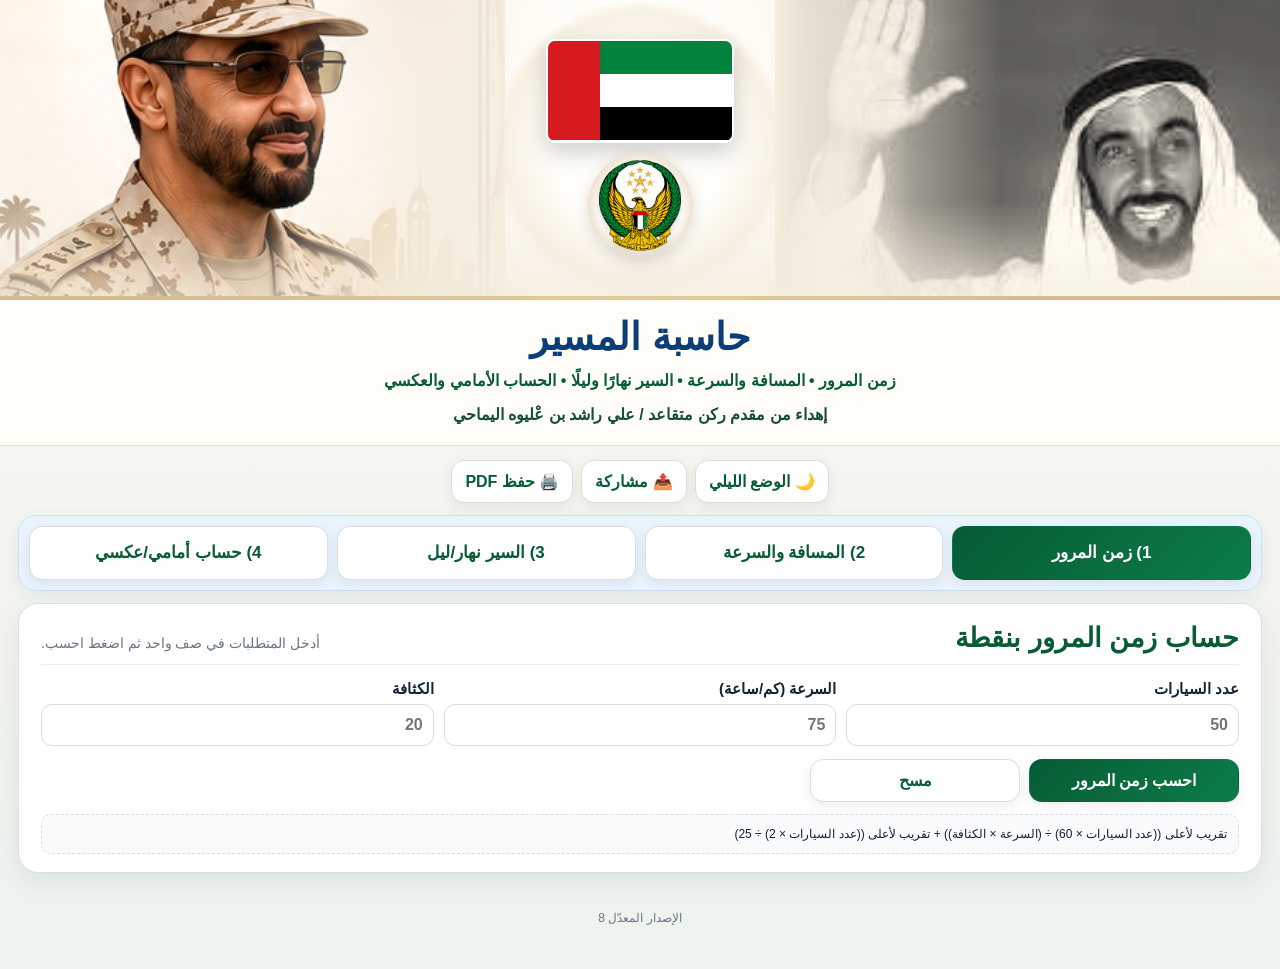
<file: index.html>
<!doctype html>
<html lang="ar" dir="rtl">
<head>
  <meta charset="utf-8">
  <meta name="viewport" content="width=device-width,initial-scale=1,viewport-fit=cover">
  <meta name="theme-color" content="#0a5b36">
  <meta name="apple-mobile-web-app-capable" content="yes">
  <meta name="apple-mobile-web-app-status-bar-style" content="default">
  <meta name="apple-mobile-web-app-title" content="حاسبة المسير">
  <link rel="manifest" href="manifest.webmanifest">
  <link rel="apple-touch-icon" sizes="180x180" href="icons/icon-180.png">
  <link rel="icon" type="image/png" sizes="192x192" href="icons/icon-192.png">
  <link rel="stylesheet" href="styles.css?v=8">
  <title>حاسبة المسير</title>
</head>
<body>
  <header class="hero" aria-label="واجهة حاسبة المسير">
    <div class="portrait-side mbz-side">
      <img class="portrait mbz" src="assets/mbz-camo.jpg" alt="صورة باللباس العسكري المموه">
    </div>

    <div class="hero-center" aria-hidden="true">
      <div class="uae-flag">
        <span class="red"></span><span class="green"></span>
        <span class="white"></span><span class="black"></span>
      </div>
      <div class="logo-medallion">
        <img class="forces-logo" src="assets/forces-logo.png" alt="">
      </div>
    </div>

    <div class="portrait-side zayed-side">
      <img class="portrait zayed" src="assets/zayed.jpg" alt="صورة الشيخ زايد رافعًا يده">
    </div>
  </header>

  <section class="identity">
    <h1>حاسبة المسير</h1>
    <p>زمن المرور • المسافة والسرعة • السير نهارًا وليلًا • الحساب الأمامي والعكسي</p>
    <strong>إهداء من مقدم ركن متقاعد / علي راشد بن عْليوه اليماحي</strong>
  </section>

  <main class="app-shell">
    <div class="utility-bar">
      <button id="darkBtn" type="button">🌙 الوضع الليلي</button>
      <button id="shareBtn" type="button">📤 مشاركة</button>
      <button id="printBtn" type="button">🖨️ حفظ PDF</button>
    </div>

    <nav class="tabs" aria-label="القائمة الرئيسية للحاسبة">
      <button class="tab active" data-tab="pass" type="button">1) زمن المرور</button>
      <button class="tab" data-tab="basic" type="button">2) المسافة والسرعة</button>
      <button class="tab" data-tab="daynight" type="button">3) السير نهار/ليل</button>
      <button class="tab" data-tab="direction" type="button">4) حساب أمامي/عكسي</button>
    </nav>

    <section id="panel-pass" class="panel active">
      <div class="panel-heading">
        <h2>حساب زمن المرور بنقطة</h2>
        <p class="hint">أدخل المتطلبات في صف واحد ثم اضغط احسب.</p>
      </div>
      <div class="form-grid pass-grid">
        <label>عدد السيارات
          <input id="pCars" type="number" min="1" inputmode="numeric" placeholder="50">
        </label>
        <label>السرعة (كم/ساعة)
          <input id="pSpeed" type="number" min="0.01" step="0.01" inputmode="decimal" placeholder="75">
        </label>
        <label>الكثافة
          <input id="pDensity" type="number" min="0.01" step="0.01" inputmode="decimal" placeholder="20">
        </label>
      </div>
      <div class="actions compact-actions">
        <button id="calcPassBtn" class="primary" type="button">احسب زمن المرور</button>
        <button id="clearPassBtn" type="button">مسح</button>
      </div>
      <div id="passResult" class="result" aria-live="polite"></div>
      <div class="formula">تقريب لأعلى ((عدد السيارات × 60) ÷ (السرعة × الكثافة)) + تقريب لأعلى ((عدد السيارات × 2) ÷ 25)</div>
    </section>

    <section id="panel-basic" class="panel">
      <div class="panel-heading">
        <h2>حساب المسافة والسرعة والزمن</h2>
        <p class="hint">اختر العملية، وستظهر جميع المتطلبات المطلوبة في صف واحد.</p>
      </div>

      <div class="operation-buttons">
        <button class="operation active" data-mode="speed" type="button">حساب السرعة</button>
        <button class="operation" data-mode="distance" type="button">حساب المسافة</button>
        <button class="operation" data-mode="time" type="button">حساب الزمن</button>
      </div>

      <div class="form-grid basic-grid">
        <label id="basicDistanceWrap">المسافة (كم)
          <input id="basicDistance" type="number" min="0.01" step="0.01" inputmode="decimal">
        </label>
        <label id="basicSpeedWrap" class="hidden">السرعة (كم/ساعة)
          <input id="basicSpeed" type="number" min="0.01" step="0.01" inputmode="decimal">
        </label>
        <label id="basicHoursWrap">الساعات
          <input id="basicHours" type="number" min="0" step="1" inputmode="numeric" value="0">
        </label>
        <label id="basicMinutesWrap">الدقائق
          <input id="basicMinutes" type="number" min="0" step="1" inputmode="numeric" value="0">
        </label>
      </div>
      <div class="actions compact-actions">
        <button id="calcBasicBtn" class="primary" type="button">احسب السرعة</button>
        <button id="clearBasicBtn" type="button">مسح</button>
      </div>
      <div id="basicResult" class="result" aria-live="polite"></div>
    </section>

    <section id="panel-daynight" class="panel">
      <div class="panel-heading">
        <h2>حساب السير نهارًا وليلًا</h2>
        <p class="hint">الصف الأول: أول ضوء وآخر ضوء. الصف الثاني: وقت الانطلاق والمسافة وسرعة النهار وسرعة الليل.</p>
      </div>
      <div class="form-grid light-grid">
        <label>أول ضوء
          <input id="dnFirstLight" type="time" value="06:00">
        </label>
        <label>آخر ضوء
          <input id="dnLastLight" type="time" value="18:30">
        </label>
      </div>
      <div class="form-grid daynight-main-grid">
        <label>وقت الانطلاق
          <input id="dnStart" type="time" value="13:30">
        </label>
        <label>المسافة (كم)
          <input id="dnDistance" type="number" min="0.01" step="0.01" inputmode="decimal" placeholder="200">
        </label>
        <label>سرعة النهار
          <input id="dnDaySpeed" type="number" min="0.01" step="0.01" inputmode="decimal" placeholder="75">
        </label>
        <label>سرعة الليل
          <input id="dnNightSpeed" type="number" min="0.01" step="0.01" inputmode="decimal" placeholder="50">
        </label>
      </div>
      <div class="actions compact-actions">
        <button id="calcDayNightBtn" class="primary" type="button">احسب السير</button>
        <button id="clearDayNightBtn" type="button">مسح</button>
      </div>
      <div id="dayNightResult" class="result" aria-live="polite"></div>
    </section>

    <section id="panel-direction" class="panel">
      <div class="panel-heading">
        <h2>حساب زمن أمامي أو عكسي</h2>
        <p class="hint">اختر نوع الحساب وأدخل الوقت والمسافة والسرعة في صف واحد.</p>
      </div>
      <div class="form-grid direction-grid">
        <label>نوع الحساب
          <select id="directionMode">
            <option value="forward">حساب أمامي</option>
            <option value="reverse">حساب عكسي</option>
          </select>
        </label>
        <label><span id="baseTimeText">وقت الانطلاق</span>
          <input id="baseTime" type="time" value="13:30">
        </label>
        <label>المسافة (كم)
          <input id="directionDistance" type="number" min="0.01" step="0.01" inputmode="decimal">
        </label>
        <label>السرعة (كم/ساعة)
          <input id="directionSpeed" type="number" min="0.01" step="0.01" inputmode="decimal">
        </label>
      </div>
      <div class="actions compact-actions">
        <button id="calcDirectionBtn" class="primary" type="button">احسب أمامي</button>
        <button id="clearDirectionBtn" type="button">مسح</button>
      </div>
      <div id="directionResult" class="result" aria-live="polite"></div>
    </section>

    <div id="status" class="status" aria-live="polite"></div>
    <div class="version">الإصدار المعدّل 8</div>
  </main>

  <script src="app.js?v=8" defer></script>
</body>
</html>
</file>
<file: styles.css>
:root{
  --bg:#f2f5f2;--card:#fff;--text:#142235;--muted:#697586;
  --green:#075c35;--green2:#0c7c49;--blue:#145fb3;
  --gold:#b48a35;--border:#d9dfdd;--danger:#b42318;
  --hero:#f5eddd;--menu-blue:#e9f4ff;--menu-blue-border:#c8e2f7;
}
*{box-sizing:border-box}
html{-webkit-text-size-adjust:100%}
body{
  margin:0;min-height:100vh;padding-bottom:30px;
  background:linear-gradient(#fbf8ef,#edf3ef);
  color:var(--text);
  font-family:-apple-system,BlinkMacSystemFont,"Segoe UI",Tahoma,Arial,sans-serif;
}
button,input,select{font:inherit}
button{cursor:pointer;touch-action:manipulation;-webkit-tap-highlight-color:transparent}

.hero{
  height:300px;display:grid;
  grid-template-columns:minmax(0,1fr) 270px minmax(0,1fr);
  grid-template-areas:"mbz center zayed";
  overflow:hidden;position:relative;
  background:
    radial-gradient(circle at 50% 30%,#fffdf8 0 12%,rgba(255,253,248,.65) 34%,transparent 57%),
    linear-gradient(90deg,#f1e5cf 0%,var(--hero) 38%,var(--hero) 62%,#eee1ca 100%);
  border-bottom:4px solid rgba(180,138,53,.45);
  isolation:isolate;direction:ltr;
}
.hero::after{
  content:"";position:absolute;inset:0;z-index:4;pointer-events:none;
  background:
    linear-gradient(90deg,transparent 0 29%,rgba(245,237,221,.55) 34%,transparent 41%,transparent 59%,rgba(245,237,221,.55) 66%,transparent 71%),
    linear-gradient(180deg,transparent 68%,rgba(245,237,221,.68) 100%);
}
.portrait-side{position:relative;overflow:hidden;min-width:0;background:var(--hero)}
.mbz-side{grid-area:mbz}
.zayed-side{grid-area:zayed}
.portrait{width:100%;height:100%;display:block;object-fit:cover;position:relative;z-index:1}
.portrait.mbz{object-position:center 18%;filter:saturate(.92) contrast(1.02) brightness(1.02)}
.portrait.zayed{object-position:center 22%;filter:grayscale(1) sepia(.18) contrast(1.02) brightness(1.16);transform:scale(1.08)}
.mbz-side::after,.zayed-side::after{content:"";position:absolute;inset:0;z-index:2;pointer-events:none}
.mbz-side::after{background:linear-gradient(90deg,transparent 55%,var(--hero) 100%)}
.zayed-side::after{background:linear-gradient(270deg,transparent 55%,var(--hero) 100%)}

.hero-center{
  grid-area:center;display:flex;flex-direction:column;
  align-items:center;justify-content:center;gap:10px;z-index:5;
  background:radial-gradient(circle,rgba(255,253,248,.98) 0 43%,rgba(245,237,221,.76) 68%,transparent 74%);
}
.uae-flag{
  width:188px;height:104px;display:grid;
  grid-template-columns:28% 72%;grid-template-rows:repeat(3,1fr);
  border-radius:9px;overflow:hidden;border:2px solid rgba(255,255,255,.95);
  box-shadow:0 8px 22px rgba(0,0,0,.20);
}
.uae-flag .red{grid-row:1/4;background:#d71920}.uae-flag .green{background:#00843d}.uae-flag .white{background:#fff}.uae-flag .black{background:#000}
.logo-medallion{width:105px;height:105px;border-radius:50%;display:grid;place-items:center;background:radial-gradient(circle,#fffdf8 0 58%,#eadfca 72%,rgba(180,138,53,.38) 73%,transparent 76%);box-shadow:0 5px 16px rgba(0,0,0,.13)}
.forces-logo{width:91px;height:91px;object-fit:contain;border-radius:50%;mix-blend-mode:multiply;filter:drop-shadow(0 3px 5px rgba(0,0,0,.12))}

.identity{text-align:center;background:#fffdf8;padding:15px 12px 17px;border-bottom:1px solid #eadfca}
.identity h1{margin:0 0 7px;color:#0a3e74;font-size:38px;line-height:1.2}
.identity p{margin:0;color:var(--green);font-weight:900;line-height:1.65}
.identity strong{display:block;margin-top:8px;color:#174f36;line-height:1.6}

.app-shell{max-width:1450px;margin:auto;padding:14px 18px}
.utility-bar{display:flex;gap:8px;justify-content:center;flex-wrap:wrap;margin-bottom:12px}
.utility-bar button,.tabs button,.operation-buttons button,.actions button{
  border:1px solid var(--border);border-radius:13px;background:#fff;color:var(--green);
  padding:11px 13px;font-weight:900;box-shadow:0 4px 14px rgba(0,0,0,.07);
  transition:transform .12s ease,box-shadow .12s ease,filter .12s ease;
}
.utility-bar button:active,.tabs button:active,.operation-buttons button:active,.actions button:active{transform:scale(.97)}

.tabs{
  display:grid;grid-template-columns:repeat(4,minmax(0,1fr));gap:9px;
  margin-bottom:12px;padding:10px;border:1px solid var(--menu-blue-border);
  border-radius:18px;background:var(--menu-blue);box-shadow:0 5px 18px rgba(20,95,179,.08);
}
.tabs button{min-height:54px;font-size:17px;white-space:nowrap}
.tabs .active,.operation-buttons .active,.actions .primary{background:linear-gradient(135deg,var(--green),var(--green2));color:#fff;border-color:transparent}

.panel{display:none;background:var(--card);border:1px solid var(--border);border-radius:20px;padding:18px 22px;box-shadow:0 9px 28px rgba(16,24,40,.08)}
.panel.active{display:block}
.panel-heading{display:flex;align-items:flex-end;justify-content:space-between;gap:16px;margin-bottom:15px;border-bottom:1px solid #edf0ef;padding-bottom:10px}
h2{margin:0;color:var(--green);font-size:27px}
.hint{margin:0;color:var(--muted);line-height:1.5;font-size:14px}

.form-grid{display:grid;gap:10px;align-items:end}
.pass-grid{grid-template-columns:repeat(3,minmax(0,1fr))}
.light-grid{grid-template-columns:repeat(2,minmax(0,1fr));margin-bottom:10px}
.daynight-main-grid{grid-template-columns:repeat(4,minmax(0,1fr))!important}
.basic-grid{grid-template-columns:repeat(3,minmax(0,1fr))!important;grid-auto-flow:row}
.direction-grid{grid-template-columns:repeat(4,minmax(0,1fr))}
.form-grid label{display:flex;flex-direction:column;gap:6px;min-width:0;font-weight:900;font-size:15px}
input,select{width:100%;min-width:0;padding:11px 10px;border:1px solid var(--border);border-radius:11px;background:#fff;color:var(--text);font-size:16px;outline:none}
input:focus,select:focus{border-color:var(--green2);box-shadow:0 0 0 3px rgba(12,124,73,.12)}

.actions{display:flex;gap:9px;flex-wrap:wrap;margin-top:13px}
.compact-actions{justify-content:flex-start}
.compact-actions button{flex:0 1 210px;min-width:150px;padding:11px 14px}
.result{display:none;margin-top:14px;border-radius:14px;padding:14px;line-height:1.8;background:#edf8f1;border:1px solid #b7e3c7}
.result.show{display:block;animation:resultPop .2s ease-out}
.result .big{font-size:29px;font-weight:900;color:#08763d}
.error{color:var(--danger);font-weight:900}
.formula{margin-top:12px;padding:9px 11px;border:1px dashed var(--border);border-radius:10px;background:#f8fafc;font-size:12px;line-height:1.7}
.operation-buttons{display:grid;grid-template-columns:repeat(3,minmax(0,1fr));gap:9px;margin:0 0 13px}
.operation-buttons button{padding:11px 12px}
.hidden{display:none!important}
.status{text-align:center;min-height:24px;margin-top:10px;color:var(--green);font-weight:900}
.version{text-align:center;color:var(--muted);font-size:12px;margin-top:4px}
@keyframes resultPop{from{opacity:0;transform:translateY(5px)}to{opacity:1;transform:translateY(0)}}

body.dark{--card:#172033;--text:#eef3f7;--muted:#b5c0ca;--border:#334155;--menu-blue:#172b43;--menu-blue-border:#2e4a68;background:linear-gradient(#111827,#0f172a)}
body.dark .identity,body.dark .utility-bar button,body.dark .tabs button,body.dark .operation-buttons button,body.dark input,body.dark select{background:#172033;color:#eef3f7}
body.dark input,body.dark select{background:#0f172a}
body.dark .formula{background:#0f172a}
body.dark .identity h1{color:#8fc6ff}
body.dark h2,body.dark .identity strong,body.dark .identity p{color:#d8ba6d}
body.dark .panel-heading{border-bottom-color:#334155}

@media(max-width:1150px){
  .daynight-main-grid{grid-template-columns:repeat(4,minmax(0,1fr))!important}
  .basic-grid{grid-template-columns:repeat(3,minmax(0,1fr))!important;grid-auto-flow:row}
  .direction-grid{grid-template-columns:repeat(2,minmax(0,1fr))}
  .tabs button{font-size:15px}
}
@media(max-width:900px){
  .hero{height:235px;grid-template-columns:minmax(0,1fr) 175px minmax(0,1fr)}
  .uae-flag{width:128px;height:72px}.logo-medallion{width:76px;height:76px}.forces-logo{width:65px;height:65px}
  .identity h1{font-size:31px}
  .tabs{grid-template-columns:repeat(4,minmax(155px,1fr));overflow-x:auto;scrollbar-width:thin}
  .panel-heading{display:block}.hint{margin-top:5px}
}
@media(max-width:700px){
  .app-shell{padding:10px}
  .pass-grid,.light-grid,.direction-grid{grid-template-columns:repeat(2,minmax(0,1fr))}
  .basic-grid{grid-template-columns:repeat(3,minmax(0,1fr))!important}
  .daynight-main-grid{grid-template-columns:repeat(2,minmax(0,1fr))!important}
  .compact-actions{display:grid;grid-template-columns:1fr 1fr}
  .compact-actions button{min-width:0;width:100%}
}
@media(max-width:620px){
  .hero{height:195px;grid-template-columns:minmax(0,1fr) 112px minmax(0,1fr)}
  .uae-flag{width:94px;height:54px}.logo-medallion{width:61px;height:61px}.forces-logo{width:52px;height:52px}
  .identity h1{font-size:27px}.identity p{font-size:12px}.identity strong{font-size:11px}
  .panel{padding:15px 12px}h2{font-size:23px}
  .operation-buttons{grid-template-columns:repeat(3,minmax(145px,1fr));overflow-x:auto}
  .portrait.mbz{object-position:42% 18%}.portrait.zayed{object-position:45% 25%;transform:scale(1.22)}
}
@media(max-width:470px){
  .pass-grid,.light-grid,.direction-grid{grid-template-columns:1fr}
  .basic-grid,.daynight-main-grid{grid-template-columns:1fr!important}
  .tabs{grid-template-columns:repeat(4,minmax(145px,1fr))}
}
@media(max-width:390px){
  .hero{height:170px;grid-template-columns:minmax(0,1fr) 92px minmax(0,1fr)}
  .uae-flag{width:78px;height:45px}.logo-medallion{width:52px;height:52px}.forces-logo{width:44px;height:44px}
}
@media print{.utility-bar,.tabs{display:none!important}body{background:#fff}.panel{display:block!important;box-shadow:none;margin-bottom:12px}.version{display:none}}

/* الإصدار 8: ترتيب السير نهار/ليل في صفين ثابتين على الشاشات الكبيرة */
.basic-grid > label:not(.hidden){min-width:0}
#panel-basic .basic-grid{width:100%}
#panel-daynight .light-grid,#panel-daynight .daynight-main-grid{width:100%}


/* الإصدار 8: صف الضوء ثم صف بيانات السير */
#panel-daynight .light-grid{
  display:grid!important;
  grid-template-columns:repeat(2,minmax(0,1fr))!important;
  grid-template-areas:"first last";
  gap:12px;
  margin-bottom:12px;
}
#panel-daynight .light-grid label:nth-child(1){grid-area:first}
#panel-daynight .light-grid label:nth-child(2){grid-area:last}
#panel-daynight .daynight-main-grid{
  display:grid!important;
  grid-template-columns:repeat(4,minmax(0,1fr))!important;
  grid-template-areas:"start distance day night";
  gap:12px;
}
#panel-daynight .daynight-main-grid label:nth-child(1){grid-area:start}
#panel-daynight .daynight-main-grid label:nth-child(2){grid-area:distance}
#panel-daynight .daynight-main-grid label:nth-child(3){grid-area:day}
#panel-daynight .daynight-main-grid label:nth-child(4){grid-area:night}
@media(max-width:700px){
  #panel-daynight .light-grid{grid-template-columns:1fr 1fr!important;grid-template-areas:"first last"}
  #panel-daynight .daynight-main-grid{grid-template-columns:1fr 1fr!important;grid-template-areas:"start distance" "day night"}
}
@media(max-width:470px){
  #panel-daynight .light-grid{grid-template-columns:1fr!important;grid-template-areas:"first" "last"}
  #panel-daynight .daynight-main-grid{grid-template-columns:1fr!important;grid-template-areas:"start" "distance" "day" "night"}
}
</file>
